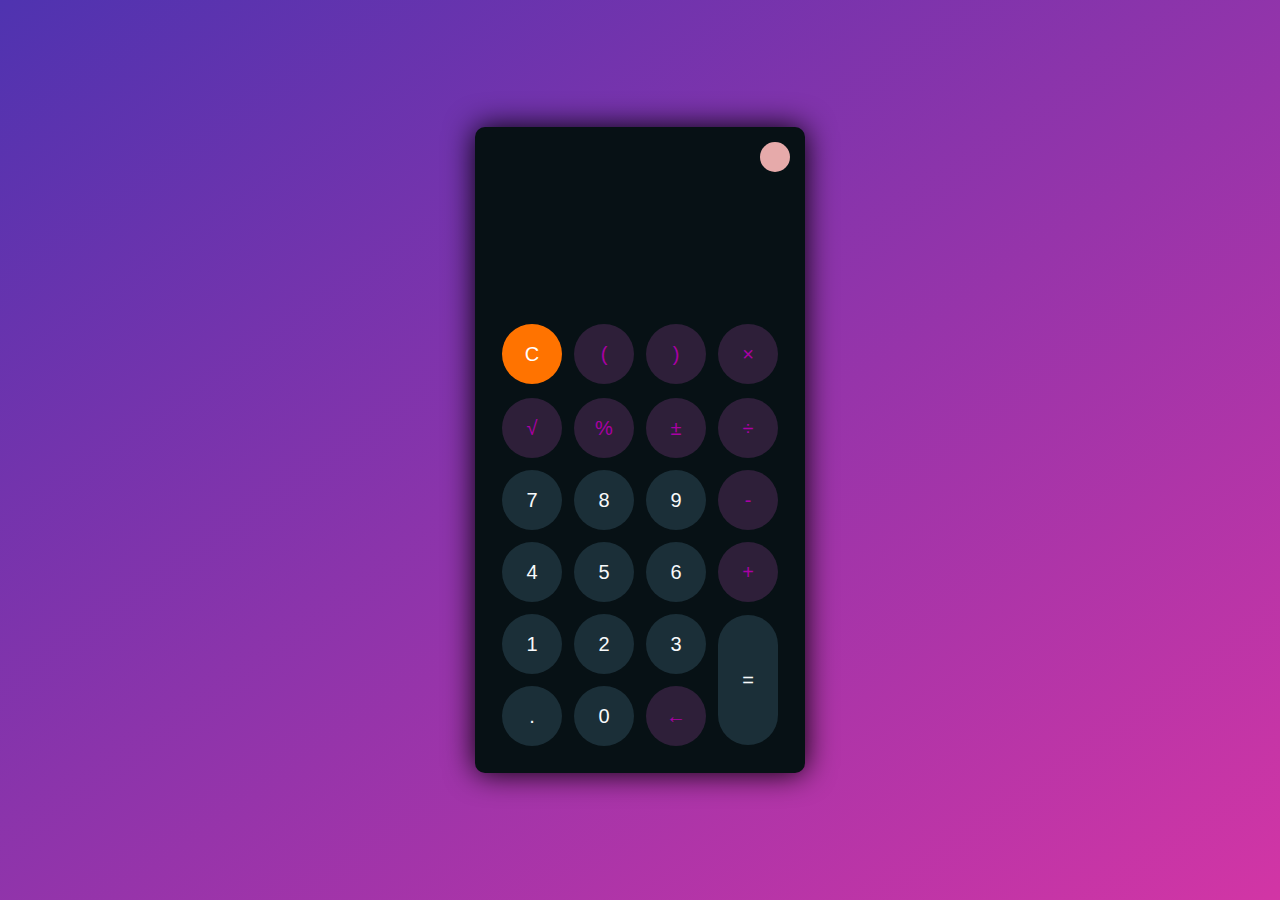
<file: index.html>
<!DOCTYPE html>
<html lang="en">
<head>
    <meta charset="UTF-8">
    <meta http-equiv="X-UA-Compatible" content="IE=edge">
    <meta name="viewport" content="width=device-width, initial-scale=1.0">
    <link rel="stylesheet" href="style.css">
    <title>Calculator</title>
</head>
<body>
    <div class="container">
        <div class="calculator dark">
            <div class="theme-toggler active">
                <i class="toggler-icon"></i>
            </div>
            <div class="display-screen">
                <div id="display"></div>
            </div>
            <div class="buttons">
                <table>
                    <tr>
                        <td><button class="btn-operator" id="clear">C</button></td>
                        <td><button class="btn-operator" id="(">(</button></td>
                        <td><button class="btn-operator" id=")">)</button></td>
                        <td><button class="btn-operator" id="*">&times;</button></td>
                    </tr>
                    <tr>
                    </tr>
                    <td><button class="btn-operator" id="√">√</button></td>
                    <td><button class="btn-operator" id="%">%</button></td>
                    <td><button class="btn-operator" id="plusm">&plusmn;</button></td>
                    <td><button class="btn-operator" id="/">&divide;</button></td>
                    <tr>
                        <td><button class="btn-number" id="7">7</button></td>
                        <td><button class="btn-number" id="8">8</button></td>
                        <td><button class="btn-number" id="9">9</button></td>
                        <td><button class="btn-operator" id="-">-</button></td>
                    </tr>
                    <tr>
                        <td><button class="btn-number" id="4">4</button></td>
                        <td><button class="btn-number" id="5">5</button></td>
                        <td><button class="btn-number" id="6">6</button></td>
                        <td><button class="btn-operator" id="+">+</button></td>
                    </tr>
                    <tr>
                        <td><button class="btn-number" id="1">1</button></td>
                        <td><button class="btn-number" id="2">2</button></td>
                        <td><button class="btn-number" id="3">3</button></td>
                        <td rowspan="2"><button class="btn-number" id="equal">=</button></td>
                    </tr>
                    <td><button class="btn-number" id=".">.</button></td>
                    <td><button class="btn-number" id="0">0</button></td>
                    <td><button class="btn-operator" id="back">&larr;</button></td>
                </table>
            </div>
        </div>
    </div>
    <script src="calc.js"></script>
</body>
</html>
</file>
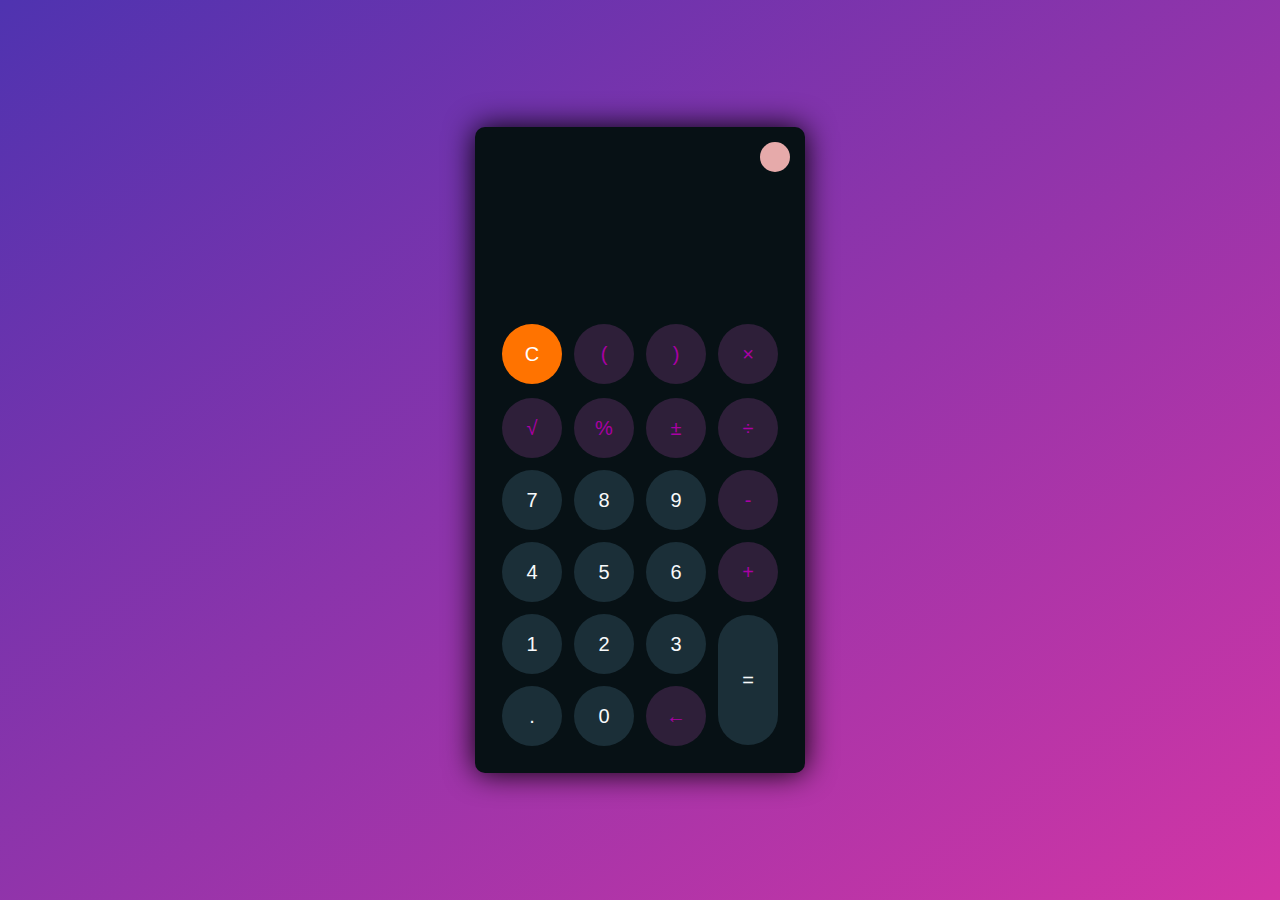
<file: calc.html>
<!DOCTYPE html>
<html lang="en">
<head>
    <meta charset="UTF-8">
    <meta http-equiv="X-UA-Compatible" content="IE=edge">
    <meta name="viewport" content="width=device-width, initial-scale=1.0">
    <link rel="stylesheet" href="style.css">
    <title>Calculator</title>
</head>
<body>
    <div class="container">
        <div class="calculator dark">
            <div class="theme-toggler active">
                <i class="toggler-icon"></i>
            </div>
            <div class="display-screen">
                <div id="display"></div>
            </div>
            <div class="buttons">
                <table>
                    <tr>
                        <td><button class="btn-operator" id="clear">C</button></td>
                        <td><button class="btn-operator" id="(">(</button></td>
                        <td><button class="btn-operator" id=")">)</button></td>
                        <td><button class="btn-operator" id="*">&times;</button></td>
                    </tr>
                    <tr>
                    </tr>
                    <td><button class="btn-operator" id="√">√</button></td>
                    <td><button class="btn-operator" id="%">%</button></td>
                    <td><button class="btn-operator" id="plusm">&plusmn;</button></td>
                    <td><button class="btn-operator" id="/">&divide;</button></td>
                    <tr>
                        <td><button class="btn-number" id="7">7</button></td>
                        <td><button class="btn-number" id="8">8</button></td>
                        <td><button class="btn-number" id="9">9</button></td>
                        <td><button class="btn-operator" id="-">-</button></td>
                    </tr>
                    <tr>
                        <td><button class="btn-number" id="4">4</button></td>
                        <td><button class="btn-number" id="5">5</button></td>
                        <td><button class="btn-number" id="6">6</button></td>
                        <td><button class="btn-operator" id="+">+</button></td>
                    </tr>
                    <tr>
                        <td><button class="btn-number" id="1">1</button></td>
                        <td><button class="btn-number" id="2">2</button></td>
                        <td><button class="btn-number" id="3">3</button></td>
                        <td rowspan="2"><button class="btn-number" id="equal">=</button></td>
                    </tr>
                    <td><button class="btn-number" id=".">.</button></td>
                    <td><button class="btn-number" id="0">0</button></td>
                    <td><button class="btn-operator" id="back">&larr;</button></td>
                </table>
            </div>
        </div>
    </div>
    <script src="calc.js"></script>
</body>
</html>
</file>
<file: style.css>
* {
    padding: 0;
    margin: 0;
    box-sizing: border-box;
    outline: 0;
    transition: all 0.5s ease;
}

body {
    font-family: sans-serif;
}

a {
    text-decoration: none;
    color: #fff;
}

body {
    background-image: linear-gradient( to bottom right, rgba(79,51,176,1.0),rgba(210,53,165));
}

.container {
    height: 100vh;
    width: 100vw;
    display: grid;
    place-items: center;
}

.calculator {
    position: relative;
    height: auto;
    width: auto;
    padding: 20px;
    border-radius: 10px;
    box-shadow: 0 0 30px #000;
}

.theme-toggler {
    position: absolute;
    top: 30px;
    right: 30px;
    color: #fff;
    cursor: pointer;
    z-index: 1;
}

.theme-toggler.active {
    color: #333;
}

.theme-toggler.active::before {
    background-color: rgb(230, 170, 170);
}

.theme-toggler::before {
    content: '';
    height: 30px;
    width: 30px;
    position: absolute;
    top: 50%;
    transform: translate(-50%, -50%);
    border-radius: 50%;
    background-color: #333;
    z-index: -1;
}

#display {
    margin: 0 10px;
    height: 150px;
    width: auto;
    max-width: 270px;
    display: flex;
    align-items: flex-end;
    justify-content: flex-end;
    font-size: 30px;
    margin-bottom: 20px;
    overflow-x: scroll;
  }

#display::-webkit-scrollbar {
    display: block;
    height: 3px;
}

button {
    height: 60px;
    width: 60px;
    border: 0;
    border-radius: 30px;
    margin: 5px;
    font-size: 20px;
    cursor: pointer;
    transition: all 200ms ease;
}

button:hover {
    transform: scale(1.1);
}

button#equal {
    height: 130px;
}

/* light theme */
.calculator {
    background-color: rgb(230, 170, 170);
}

.calculator #display {
    color: #20788e;
}

.calculator button#clear {
    background-color: rgb(255, 115, 0);
    color: #fff;
}

.calculator button.btn-number {
    background-color: #9fc9e0;
    color: #000000;
}

.calculator button.btn-operator {
    background-color: #df8dd9;
    color: #6d066a;
  }
  
  .calculator button.btn-equal {
    background-color: #8ebab0;
    color: #000;
  }

  /* dark theme */

  .calculator.dark {
    background-color: #071115;
  }

  .calculator.dark #display {
    color: #f8fafb;
  }

  .calculator.dark button#clear {
    background-color: rgb(255, 115, 0);
    color: #fff;
  }

  .calculator.dark button.btn-number {
    background-color: #1b2f38;
    color: #f8fafb;
  }

  .calculator.dark button.btn-operator {
    background-color: #2e1f39;
    color: #aa00a4;
  }
  
  .calculator.dark button.btn-equal {
    background-color: #223323;
    color: #ffffff;
  }
</file>
